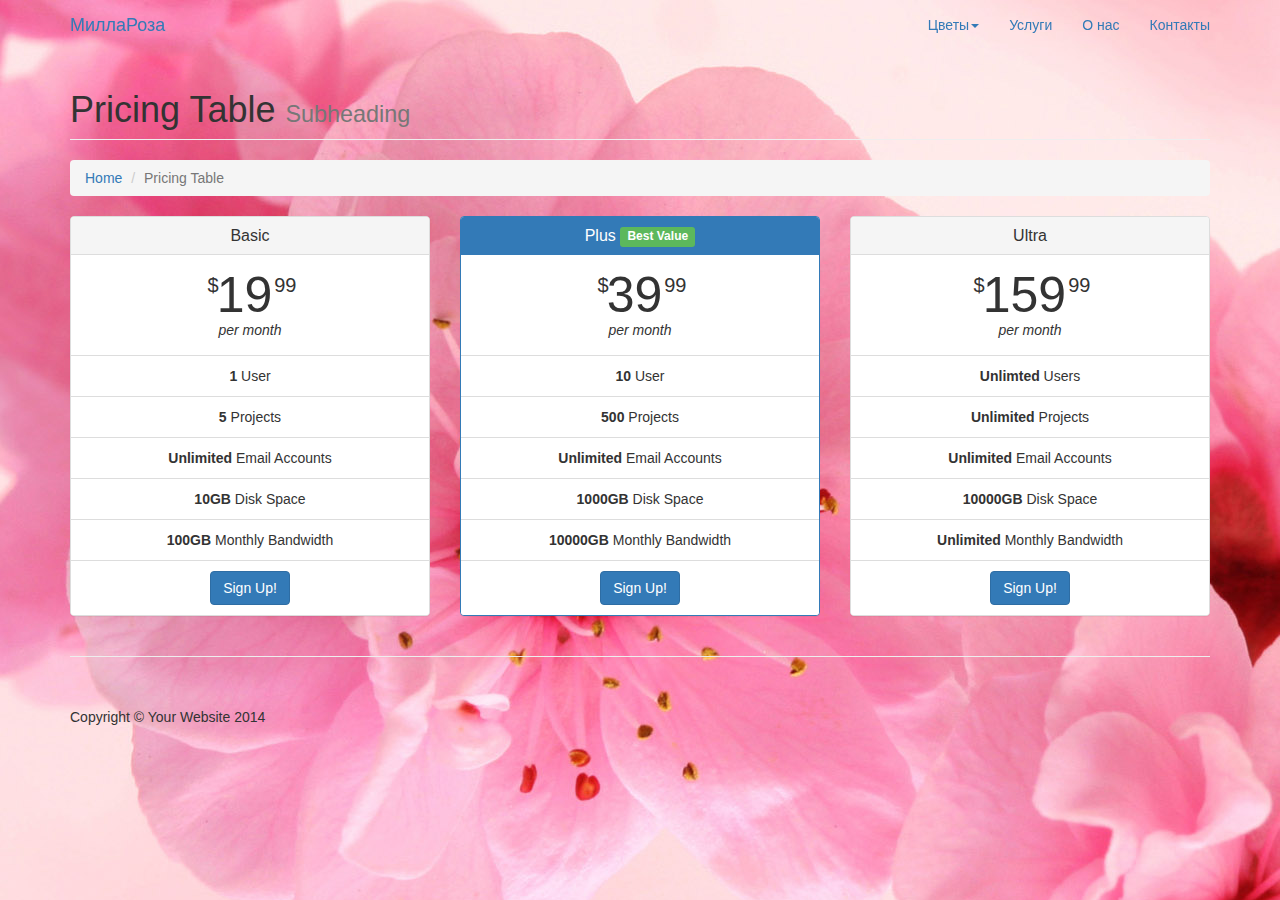
<file: pricing.html>
<!DOCTYPE html>
<html lang="en">

<head>

    <meta charset="utf-8">
    <meta http-equiv="X-UA-Compatible" content="IE=edge">
    <meta name="viewport" content="width=device-width, initial-scale=1">
    <meta name="description" content="">
    <meta name="author" content="">

    <title>Modern Business - Start Bootstrap Template</title>

    <!-- Bootstrap Core CSS -->
    <link href="css/bootstrap.css" rel="stylesheet">

    <!-- Custom CSS -->
    <link href="css/modern-business.css" rel="stylesheet">

    <!-- Custom Fonts -->
    <link href="font-awesome/css/font-awesome.min.css" rel="stylesheet" type="text/css">

    <!-- HTML5 Shim and Respond.js IE8 support of HTML5 elements and media queries -->
    <!-- WARNING: Respond.js doesn't work if you view the page via file:// -->
    <!--[if lt IE 9]>
        <script src="https://oss.maxcdn.com/libs/html5shiv/3.7.0/html5shiv.js"></script>
        <script src="https://oss.maxcdn.com/libs/respond.js/1.4.2/respond.min.js"></script>
    <![endif]-->

</head>

<body>

    <!-- Navigation -->
        <nav class="navbar navbar-fixed-top" role="navigation">
        <div class="container">
            <!-- Brand and toggle get grouped for better mobile display -->
            <div class="navbar-header">
                <button type="button" class="navbar-toggle" data-toggle="collapse" data-target="#bs-example-navbar-collapse-1">
                    <span class="sr-only">Toggle navigation</span>
                    <span class="icon-bar"></span>
                    <span class="icon-bar"></span>
                    <span class="icon-bar"></span>
                </button>
                <a class="navbar-brand" href="main.html">МиллаРоза</a>
            </div>
            <!-- Collect the nav links, forms, and other content for toggling -->
            <div class="collapse navbar-collapse" id="bs-example-navbar-collapse-1">
                <ul class="nav navbar-nav navbar-right">
                        <li class="dropdown">
                        <a href="#" class="dropdown-toggle" data-toggle="dropdown">Цветы<b class="caret"></b></a>
                        <ul class="dropdown-menu">
                            <li><a href="">Розы</a></li>
                            <li><a href="">Тюльпаны</a></li>
                            <li><a href="">Хризантемыы</a></li>
                        </ul>
                    </li>
                    </li>
                    <li>
                        <a href="services.html">Услуги</a>
                    </li>
                    <li>
                        <a href="about.html">О нас</a>
                    </li>
                    <li>
                        <a href="contact.html">Контакты</a>
                    </li>
                </ul>
            </div>
            <!-- /.navbar-collapse -->
        </div>
        <!-- /.container -->
    </nav>

    <!-- Page Content -->
    <div class="container">

        <!-- Page Heading/Breadcrumbs -->
        <div class="row">
            <div class="col-lg-12">
                <h1 class="page-header">Pricing Table
                    <small>Subheading</small>
                </h1>
                <ol class="breadcrumb">
                    <li><a href="index.html">Home</a>
                    </li>
                    <li class="active">Pricing Table</li>
                </ol>
            </div>
        </div>
        <!-- /.row -->

        <!-- Content Row -->
        <div class="row">
            <div class="col-md-4">
                <div class="panel panel-default text-center">
                    <div class="panel-heading">
                        <h3 class="panel-title">Basic</h3>
                    </div>
                    <div class="panel-body">
                        <span class="price"><sup>$</sup>19<sup>99</sup></span>
                        <span class="period">per month</span>
                    </div>
                    <ul class="list-group">
                        <li class="list-group-item"><strong>1</strong> User</li>
                        <li class="list-group-item"><strong>5</strong> Projects</li>
                        <li class="list-group-item"><strong>Unlimited</strong> Email Accounts</li>
                        <li class="list-group-item"><strong>10GB</strong> Disk Space</li>
                        <li class="list-group-item"><strong>100GB</strong> Monthly Bandwidth</li>
                        <li class="list-group-item"><a href="#" class="btn btn-primary">Sign Up!</a>
                        </li>
                    </ul>
                </div>
            </div>
            <div class="col-md-4">
                <div class="panel panel-primary text-center">
                    <div class="panel-heading">
                        <h3 class="panel-title">Plus <span class="label label-success">Best Value</span></h3>
                    </div>
                    <div class="panel-body">
                        <span class="price"><sup>$</sup>39<sup>99</sup></span>
                        <span class="period">per month</span>
                    </div>
                    <ul class="list-group">
                        <li class="list-group-item"><strong>10</strong> User</li>
                        <li class="list-group-item"><strong>500</strong> Projects</li>
                        <li class="list-group-item"><strong>Unlimited</strong> Email Accounts</li>
                        <li class="list-group-item"><strong>1000GB</strong> Disk Space</li>
                        <li class="list-group-item"><strong>10000GB</strong> Monthly Bandwidth</li>
                        <li class="list-group-item"><a href="#" class="btn btn-primary">Sign Up!</a>
                        </li>
                    </ul>
                </div>
            </div>
            <div class="col-md-4">
                <div class="panel panel-default text-center">
                    <div class="panel-heading">
                        <h3 class="panel-title">Ultra</h3>
                    </div>
                    <div class="panel-body">
                        <span class="price"><sup>$</sup>159<sup>99</sup></span>
                        <span class="period">per month</span>
                    </div>
                    <ul class="list-group">
                        <li class="list-group-item"><strong>Unlimted</strong> Users</li>
                        <li class="list-group-item"><strong>Unlimited</strong> Projects</li>
                        <li class="list-group-item"><strong>Unlimited</strong> Email Accounts</li>
                        <li class="list-group-item"><strong>10000GB</strong> Disk Space</li>
                        <li class="list-group-item"><strong>Unlimited</strong> Monthly Bandwidth</li>
                        <li class="list-group-item"><a href="#" class="btn btn-primary">Sign Up!</a>
                        </li>
                    </ul>
                </div>
            </div>
        </div>
        <!-- /.row -->

        <hr>

        <!-- Footer -->
        <footer>
            <div class="row">
                <div class="col-lg-12">
                    <p>Copyright &copy; Your Website 2014</p>
                </div>
            </div>
        </footer>

    </div>
    <!-- /.container -->

    <!-- jQuery -->
    <script src="js/jquery.js"></script>

    <!-- Bootstrap Core JavaScript -->
    <script src="js/bootstrap.min.js"></script>

</body>

</html>
</file>
<file: css/modern-business.css>
/*!
 * Start Bootstrap - Modern Business (http://startbootstrap.com/)
 * Copyright 2013-2016 Start Bootstrap
 * Licensed under MIT (https://github.com/BlackrockDigital/startbootstrap/blob/gh-pages/LICENSE)
 */

/* Global Styles */

html,

body {
    height: 100%;
}

body {
    padding-top: 50px; /* Required padding for .navbar-fixed-top. Remove if using .navbar-static-top. Change if height of navigation changes. */
}


.img-portfolio {
    margin-bottom: 30px;
}

.img-hover:hover {
    opacity: 0.8;
}

/* Home Page Carousel */


header.carousel {
    height: 50%;
}

header.carousel .item,
header.carousel 
.item.active,
header.carousel .carousel-inner {
    height: 100%;
}

header.carousel .fill {
    width: 100%;
    height: 100%;
    background-position: center;
    background-size: cover;
}

/* 404 Page Styles */

.error-404 {
    font-size: 100px;
}

/* Pricing Page Styles */

.price {
    display: block;
    font-size: 50px;
    line-height: 50px;
}

.price sup {
    top: -20px;
    left: 2px;
    font-size: 20px;
}

.period {
    display: block;
    font-style: italic;
}

/* Footer Styles */

footer {
    margin: 50px 0;
}

/* Responsive Styles */

@media(max-width:991px) {
    .customer-img,
    .img-related {
        margin-bottom: 30px;
    }
}

@media(max-width:767px) {
    .img-portfolio {
        margin-bottom: 15px;
    }

    header.carousel .carousel {
        height: 70%;
    }
}
</file>
